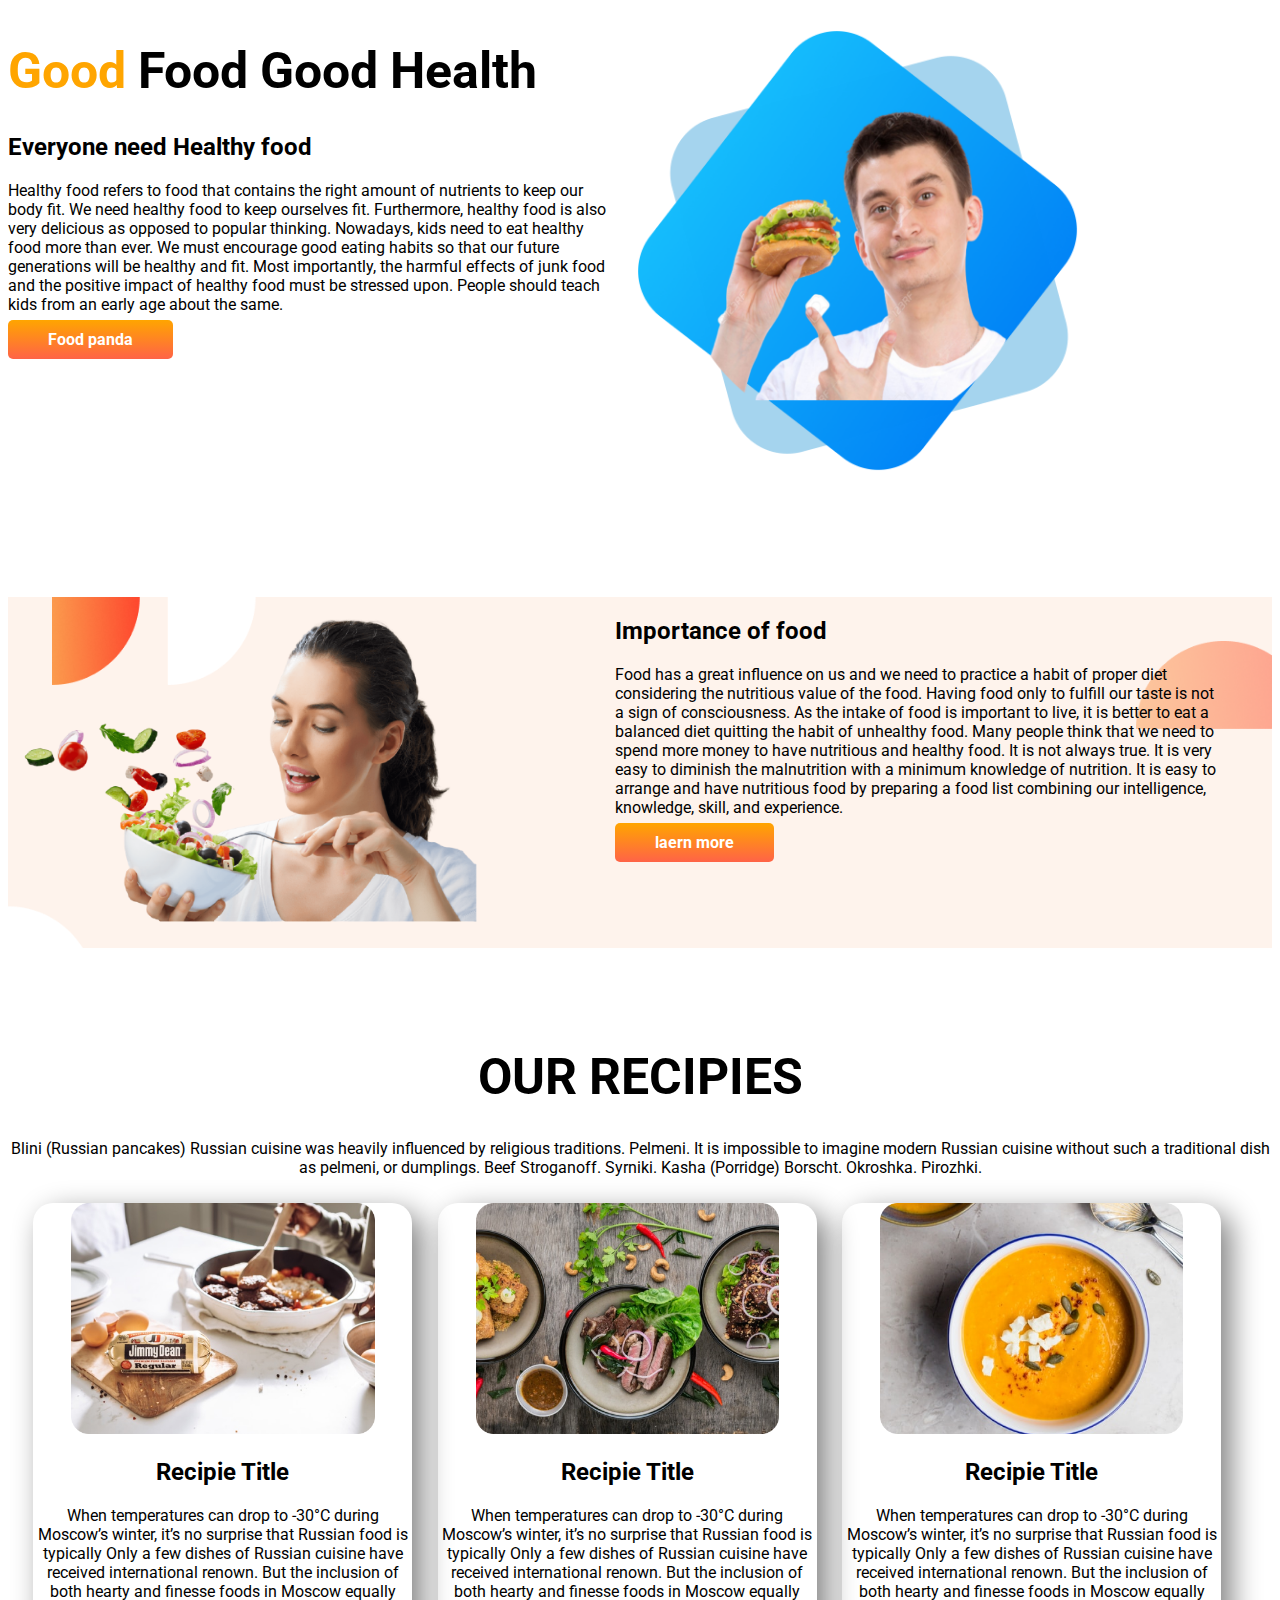
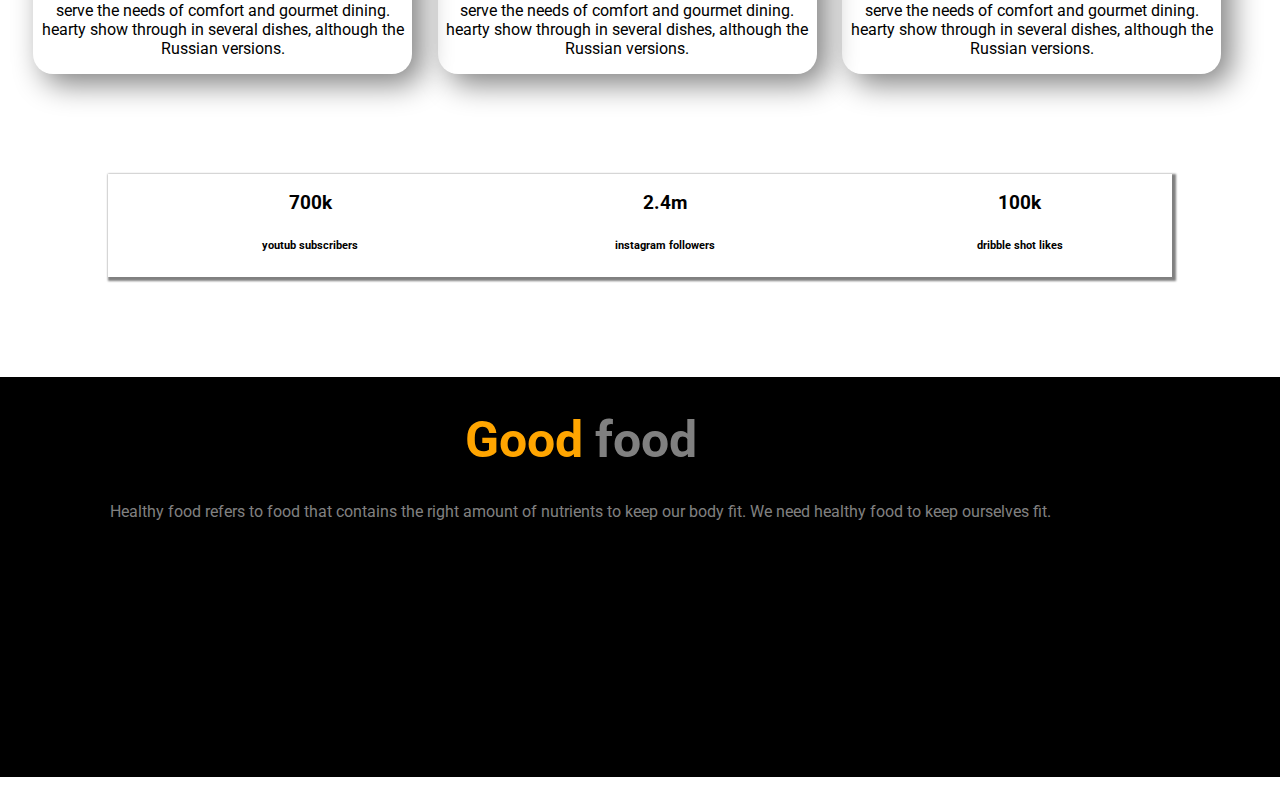
<file: index.html>
<!DOCTYPE html>
<html lang="en">

<head>
  <meta charset="UTF-8">
  <meta http-equiv="X-UA-Compatible" content="IE=edge">
  <meta name="viewport" content="width=device-width, initial-scale=1.0">
  <title>Good Food, a Good Life</title>
  <link rel="preconnect" href="https://fonts.googleapis.com">
  <link rel="preconnect" href="https://fonts.gstatic.com" crossorigin>
  <link href="https://fonts.googleapis.com/css2?family=Roboto&display=swap" rel="stylesheet">
  <link rel="stylesheet" href="style.css">
</head>
<section class="flexible_container">
  <div class="half-width">
    <h1> <span class="orange-color">Good</span> Food Good Health<h1>
        <h2> Everyone need Healthy food </h2>
        <p>Healthy food refers to food that contains the right amount of nutrients to keep our body fit. We need healthy
          food to keep ourselves fit.

          Furthermore, healthy food is also very delicious as opposed to popular thinking. Nowadays, kids need to eat
          healthy food more than ever. We must encourage good eating habits so that our future generations will be
          healthy
          and fit.

          Most importantly, the harmful effects of junk food and the positive impact of healthy food must be stressed
          upon.
          People should teach kids from an early age about the same.</p>
        <a class="link_bottun" target="_blank"
          href="https://www.foodpanda.com.bd/?gclid=Cj0KCQjw24qHBhCnARIsAPbdtlK12kdFE9CoyG3F-B410GUZt6T4eBhkzwvjSszsW23i9TnmTs0rkoEaAsf3EALw_wcB">Food
          panda</a>
  </div>
  <div class="half-width">
    <img src="male/Group 8449 (1).png" alt="" srcset="">
  </div>
</section>
<section class=" Importance_of_food flexible_container">
  <div class="half-width">
    <img
      src="food/female/38-387173_supplement-nutrient-dietary-eating-food-free-download-nutrition-removebg-preview.png"
      alt="" srcset="">
  </div>
  <div class="half-width">
    <h2>Importance of food</h2>
    <p>Food has a great influence on us and we need to practice a habit of proper diet considering the nutritious value
      of the food. Having food only to fulfill our taste is not a sign of consciousness. As the intake of food is
      important to live, it is better to eat a balanced diet quitting the habit of unhealthy food.

      Many people think that we need to spend more money to have nutritious and healthy food. It is not always true. It
      is very easy to diminish the malnutrition with a minimum knowledge of nutrition. It is easy to arrange and have
      nutritious food by preparing a food list combining our intelligence, knowledge, skill, and experience.</p>
    <a class="link_bottun" target="_blank" href="https://theworldbook.org/importance-of-food">laern more</a>
  </div>

</section>
<section>
  <div>
    <h1 class="a"> OUR RECIPIES</h1>
    <p class="bd">Blini (Russian pancakes) Russian cuisine was heavily influenced by religious traditions.
      Pelmeni. It is impossible to imagine modern Russian cuisine without such a traditional dish as pelmeni, or
      dumplings.
      Beef Stroganoff.
      Syrniki.
      Kasha (Porridge)
      Borscht.
      Okroshka.
      Pirozhki.</p>

  </div>
</section>
<section>

  <div class="flexible_container">
    <div class="recipie-item">
      <img src="food/Project Cover.jpg" alt="" srcset="">
      <h2>Recipie Title
      </h2>
      <p>When temperatures can drop to -30°C during Moscow’s winter, it’s no surprise that Russian food is typically
        Only
        a few dishes of Russian cuisine have received international renown. But the inclusion of both hearty and finesse
        foods in Moscow equally serve the needs of comfort and gourmet dining.
        hearty show through in several dishes, although the Russian versions.</p>
    </div>
    <div class="recipie-item">
      <img src="food/Project Cover1.jpg" alt="" srcset="">
      <h2>Recipie Title
      </h2>

      <p>When temperatures can drop to -30°C during Moscow’s winter, it’s no surprise that Russian food is typically
        Only
        a few dishes of Russian cuisine have received international renown. But the inclusion of both hearty and finesse
        foods in Moscow equally serve the needs of comfort and gourmet dining.
        hearty show through in several dishes, although the Russian versions.</p>
    </div>
    <div class="recipie-item">
      <img src="food/Project Cover.png" alt="" srcset="">
      <h2>Recipie Title
      </h2>
      <p>When temperatures can drop to -30°C during Moscow’s winter, it’s no surprise that Russian food is typically
        Only
        a few dishes of Russian cuisine have received international renown. But the inclusion of both hearty and finesse
        foods in Moscow equally serve the needs of comfort and gourmet dining.
        hearty show through in several dishes, although the Russian versions.</p>
    </div>
  </div>
</section>
<section class="d">
  <div class="g">
    <h3>700k</h3>
    <h6>youtub subscribers</h6>
  </div>
  <div class="g">
    <h3>2.4m</h3>
    <h6>instagram followers</h6>
  </div>
  <div class="g">
    <h3>100k</h3>
    <h6>dribble shot likes</h6>
  </div>
</section>
<footer>
  <div class="sajib">
    <h1><span class="orange-color">Good </span>food</h1>
    <p>Healthy food refers to food that contains the right amount of nutrients to keep our body fit. We need healthy
      food to keep ourselves fit.</p>
  </div>

</footer>

<body>
</body>

</html>
</file>
<file: style.css>
body{
  font-family: 'Roboto', sans-serif; 
}
h1{
  font-size: 50px;
}

.orange-color{
  color: orange;
}
 .flexible_container{
  display: flex;
  margin-bottom: 100px;
}
.half-width{
  width: 48%;
  
}
.half-width img{
  width:80% ;
}
.link_bottun{
  text-decoration:none ;
  background-image: linear-gradient(orange,tomato);
  color: white;
  font-weight: 700;
  padding:10px 40px ;
  border-radius: 5px;

}
.Importance_of_food{
  background-image: url(shapes/7.png);
  background-size: cover;
  background-repeat: no-repeat;
}
.a{
  text-align: center;

}
.bd{
  padding-bottom: 10px;
  text-align: center;
}
.recipie-item{
  width: 30%;
text-align: center;
margin-left: 2%;

  
  border-radius: 20px;
  box-shadow: 10px 10px 30px gray;
}
.recipie-item img {
  width: 80%;
  border-radius: 14px;
}
.d{
  display: flex;
  
  margin: 0% 100px 100px 100px;
  text-align: center;
  box-shadow: 2px 2px 2px 2px gray;
  
}
.g{
  padding-left: 50px;
  width: 30%;
  margin: 0 auto;
}
footer{
  background-color: black;
  height: 400px;
  width: 1400px;
  margin-left: -8px;
}
.sajib{
  text-align: center;
  color: gray;
  position: absolute;
left: 110px; 150px ;
}
</file>
